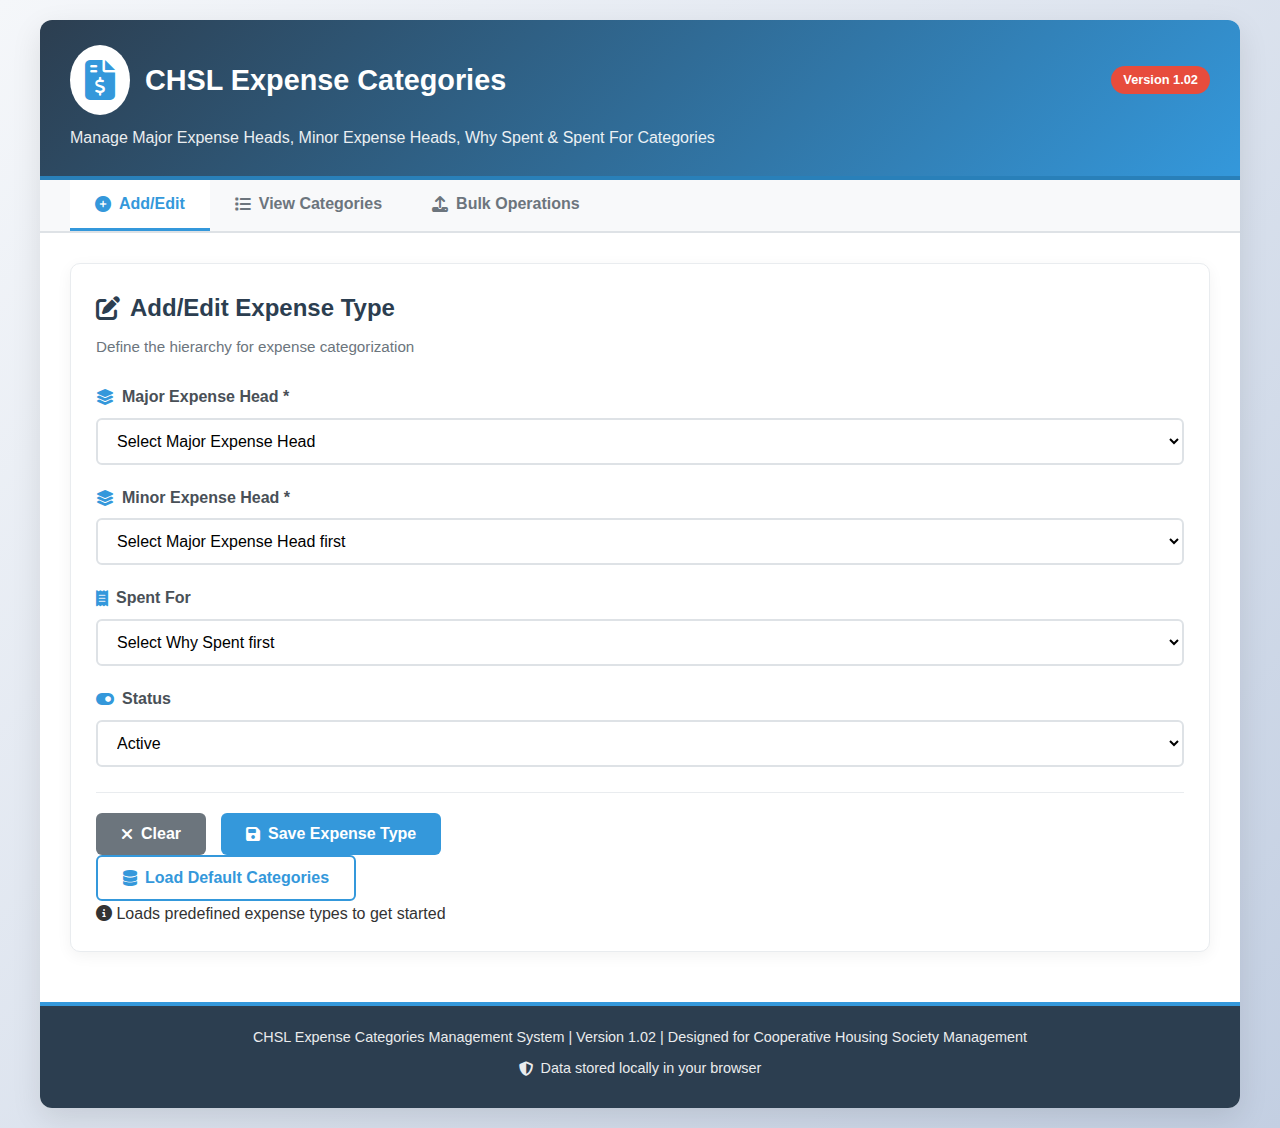
<file: index.html>
<!DOCTYPE html>
<html lang="en">
<head>
    <meta charset="UTF-8">
    <meta name="viewport" content="width=device-width, initial-scale=1.0">
    <title>CHSL Expense Categories Management System</title>
    <link rel="stylesheet" href="https://cdnjs.cloudflare.com/ajax/libs/font-awesome/6.4.0/css/all.min.css">
    <link rel="stylesheet" href="css/categories.css">
    <link rel="icon" type="image/x-icon" href="assets/favicon.ico">
</head>
<body>
    <div class="container">
        <!-- Header -->
        <header class="header">
            <div class="logo">
                <i class="fas fa-file-invoice-dollar"></i>
                <h1>CHSL Expense Categories</h1>
                <span class="version">Version 1.02</span>
            </div>
            <div class="subtitle">
                <p>Manage Major Expense Heads, Minor Expense Heads, Why Spent & Spent For Categories</p>
            </div>
        </header>

        <!-- Tabs Navigation -->
        <div class="tabs">
            <button class="tab active" data-tab="add-edit" onclick="switchTab('add-edit')">
                <i class="fas fa-plus-circle"></i> Add/Edit
            </button>
            <button class="tab" data-tab="view" onclick="switchTab('view')">
                <i class="fas fa-list"></i> View Categories
            </button>
            <button class="tab" data-tab="bulk" onclick="switchTab('bulk')">
                <i class="fas fa-upload"></i> Bulk Operations
            </button>
        </div>

        <!-- Message Alert -->
        <div id="messageAlert" class="alert" style="display: none;"></div>

        <!-- Tab Content: Add/Edit -->
        <div id="add-edit-tab" class="tab-content active">
            <div class="card">
                <h2><i class="fas fa-edit"></i> Add/Edit Expense Type</h2>
                <p class="card-description">Define the hierarchy for expense categorization</p>
                
                <form id="categoryForm" onsubmit="event.preventDefault(); saveCategory();">
                    <input type="hidden" id="editId" value="">
                    <input type="hidden" id="isLevel1Edit" value="false">
                    
                    <div class="form-group">
                        <label for="level1">
                            <i class="fas fa-layer-group"></i> Major Expense Head *
                        </label>
                        <select id="level1" required onchange="updateLevel2()">
                            <option value="">Select Major Expense Head</option>
                            <!-- Options will be populated by JavaScript -->
                        </select>
                        <div class="validation-error" id="level1-error"></div>
                    </div>
                    
                    <div class="form-group">
                        <label for="level2">
                            <i class="fas fa-layer-group"></i> Minor Expense Head *
                        </label>
                        <select id="level2" required onchange="updateLevel3()">
                            <option value="">Select Major Expense Head first</option>
                        </select>
                        <div class="validation-error" id="level2-error"></div>
                    </div>
                    
                    <div id="level3-row" class="form-group" style="display: none;">
                        <label for="level3">
                            <i class="fas fa-question-circle"></i> Why Spent *
                        </label>
                        <select id="level3" required onchange="updateLevel4()">
                            <option value="">Select Minor Expense Head first</option>
                        </select>
                        <div class="validation-error" id="level3-error"></div>
                    </div>
                    
                    <div class="form-group">
                        <label for="level4">
                            <i class="fas fa-receipt"></i> Spent For
                        </label>
                        <select id="level4">
                            <option value="">Select Why Spent first</option>
                        </select>
                        <div class="validation-error" id="level4-error"></div>
                    </div>
                    
                    <div id="freeTextGroup" class="form-group" style="display: none;">
                        <label for="freeText">
                            <i class="fas fa-pen"></i> Custom Description *
                        </label>
                        <input type="text" id="freeText" 
                               placeholder="Enter custom expense description..."
                               maxlength="25">
                        <div class="char-counter">
                            <span id="charCount">0/25 characters</span>
                        </div>
                        <div class="validation-error" id="freeText-error"></div>
                    </div>
                    
                    <div class="form-group">
                        <label for="status">
                            <i class="fas fa-toggle-on"></i> Status
                        </label>
                        <select id="status">
                            <option value="Active" selected>Active</option>
                            <option value="Inactive">Inactive</option>
                        </select>
                    </div>
                    
                    <div class="form-actions">
                        <button type="button" class="btn btn-secondary" onclick="clearForm()">
                            <i class="fas fa-times"></i> Clear
                        </button>
                        <button type="submit" class="btn btn-primary">
                            <i class="fas fa-save"></i> Save Expense Type
                        </button>
                    </div>
                </form>
                
                <div class="card-footer">
                    <div class="quick-actions">
                        <button class="btn btn-outline" onclick="loadDefaultData()">
                            <i class="fas fa-database"></i> Load Default Categories
                        </button>
                        <div class="hint">
                            <i class="fas fa-info-circle"></i> Loads predefined expense types to get started
                        </div>
                    </div>
                </div>
            </div>
        </div>

        <!-- Tab Content: View Categories -->
        <div id="view-tab" class="tab-content">
            <div class="card">
                <h2><i class="fas fa-sitemap"></i> Expense Categories Hierarchy</h2>
                <p class="card-description">Tree view of all expense categories. Click actions to edit or delete.</p>
                
                <div class="stats-bar">
                    <div class="stat">
                        <i class="fas fa-folder"></i>
                        <span>Total: <strong id="totalCategories">0</strong></span>
                    </div>
                    <div class="stat">
                        <i class="fas fa-check-circle"></i>
                        <span>Active: <strong id="activeCategories">0</strong></span>
                    </div>
                    <div class="stat">
                        <i class="fas fa-layer-group"></i>
                        <span>With Sub-levels: <strong id="withSublevels">0</strong></span>
                    </div>
                </div>
                
                <div class="tree-container">
                    <div id="categoriesList">
                        <!-- Categories will be rendered here by JavaScript -->
                    </div>
                </div>
                
                <div class="card-footer">
                    <button id="exportButton" class="btn btn-success" onclick="exportToCSV()" style="display: none;">
                        <i class="fas fa-download"></i> Export to CSV
                    </button>
                    <div class="legend">
                        <div class="legend-item">
                            <span class="level-indicator level-1">Major</span> Major Expense Head
                        </div>
                        <div class="legend-item">
                            <span class="level-indicator level-2">Minor</span> Minor Expense Head
                        </div>
                        <div class="legend-item">
                            <span class="level-indicator level-3">Why</span> Why Spent
                        </div>
                        <div class="legend-item">
                            <span class="level-indicator level-4">For</span> Spent For
                        </div>
                    </div>
                </div>
            </div>
        </div>

        <!-- Tab Content: Bulk Operations -->
        <div id="bulk-tab" class="tab-content">
            <div class="card">
                <h2><i class="fas fa-file-import"></i> Bulk Upload & Export</h2>
                <p class="card-description">Import categories from CSV or export existing data</p>
                
                <div class="bulk-section">
                    <h3><i class="fas fa-upload"></i> Upload CSV File</h3>
                    <p>Upload a CSV file with expense categories. The system will automatically fix common issues.</p>
                    
                    <div class="csv-format">
                        <code>Major Expense Head, Minor Expense Head, Why Spent, Spent For, Status</code>
                        <div class="format-hint">
                            <i class="fas fa-info-circle"></i> Use "None" for empty levels. Status must be "Active" or "Inactive"
                        </div>
                    </div>
                    
                    <!-- User-Friendly Note -->
                    <div class="user-friendly-note">
                        <h4><i class="fas fa-hands-helping"></i> Smart Auto-Correction System</h4>
                        <p>This system automatically fixes common issues:</p>
                        <ul>
                            <li><i class="fas fa-check-circle check-icon"></i> Column header variations and typos</li>
                            <li><i class="fas fa-check-circle check-icon"></i> Abbreviations (AMT → Amount, ELEC → Electrical)</li>
                            <li><i class="fas fa-check-circle check-icon"></i> "None" variations (n/a, na, blank)</li>
                            <li><i class="fas fa-check-circle check-icon"></i> Status variations (act, yes, 1 → Active)</li>
                            <li><i class="fas fa-check-circle check-icon"></i> Extra spaces and capitalization</li>
                            <li><i class="fas fa-check-circle check-icon"></i> Common expense category typos</li>
                        </ul>
                        <p class="note-tip">
                            <i class="fas fa-lightbulb"></i> Just upload your CSV - we'll handle the rest and show you what was fixed!
                        </p>
                    </div>
                    
                    <div class="upload-area">
                        <input type="file" id="fileInput" accept=".csv" onchange="handleFileUpload(event)" 
                               style="display: none;">
                        <label for="fileInput" class="upload-label">
                            <i class="fas fa-cloud-upload-alt"></i>
                            <span>Choose CSV File</span>
                        </label>
                        <div class="file-hint">Max file size: 1MB</div>
                    </div>
                    
                    <!-- Template Download -->
                    <div class="template-download">
                        <button id="downloadTemplateBtn" class="btn btn-outline" onclick="downloadCSVTemplate()">
                            <i class="fas fa-file-download"></i> Download CSV Template
                        </button>
                        <div class="template-hint">
                            <i class="fas fa-info-circle"></i> Use this template to ensure correct format
                        </div>
                    </div>
                    
                    <div id="csvPreview" style="display: none;">
                        <h4>Upload Preview</h4>
                        <div id="uploadStats" class="upload-stats"></div>
                        
                        <div class="table-container">
                            <table id="previewTable">
                                <thead>
                                    <tr>
                                        <th>Major Expense Head</th>
                                        <th>Minor Expense Head</th>
                                        <th>Why Spent</th>
                                        <th>Spent For</th>
                                        <th>Status</th>
                                    </tr>
                                </thead>
                                <tbody>
                                    <!-- Preview rows will be inserted here -->
                                </tbody>
                            </table>
                        </div>
                        
                        <div class="preview-actions">
                            <button class="btn btn-secondary" onclick="cancelUpload()">
                                <i class="fas fa-times"></i> Cancel
                            </button>
                            <button class="btn btn-primary" onclick="processUpload()">
                                <i class="fas fa-file-import"></i> Import Data
                            </button>
                        </div>
                    </div>
                </div>
                
                <div class="bulk-section">
                    <h3><i class="fas fa-download"></i> Export Data</h3>
                    <p>Export all expense categories to a CSV file</p>
                    
                    <div class="export-actions">
                        <button id="exportAllButton" class="btn btn-success" onclick="exportToCSV()">
                            <i class="fas fa-file-export"></i> Export All Categories
                        </button>
                        <div class="export-hint">
                            <i class="fas fa-info-circle"></i> Exports in the same format as import
                        </div>
                    </div>
                </div>
                
                <div class="card-footer">
                    <div class="instructions">
                        <h4><i class="fas fa-lightbulb"></i> Instructions:</h4>
                        <ul>
                            <li>CSV file should have columns similar to the template</li>
                            <li>Use "None" for levels that don't exist (or leave blank)</li>
                            <li>Status should be "Active" or "Inactive" (other values auto-corrected)</li>
                            <li>Maximum 25 characters per field (auto-truncated if longer)</li>
                            <li>Duplicate entries will be skipped during import</li>
                            <li>All corrections are shown transparently before import</li>
                        </ul>
                    </div>
                </div>
            </div>
        </div>

        <!-- Footer -->
        <footer class="footer">
            <div class="footer-content">
                <p>CHSL Expense Categories Management System | Version 1.02 | Designed for Cooperative Housing Society Management</p>
                <p class="footer-note">
                    <i class="fas fa-shield-alt"></i> Data stored locally in your browser
                </p>
            </div>
        </footer>
    </div>

    <!-- JavaScript -->
    <script src="js/categories.js"></script>
</body>
</html>
</file>
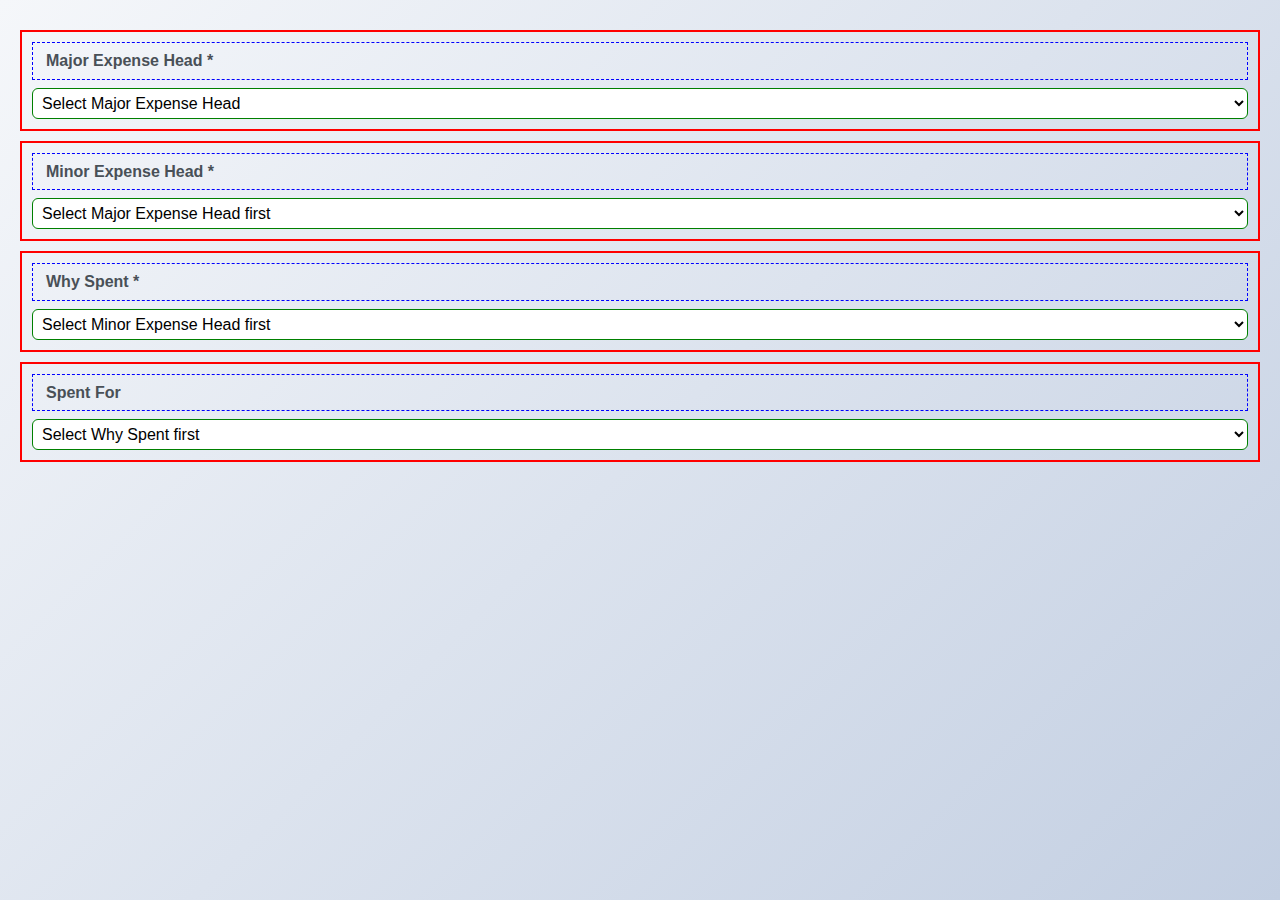
<file: form-test.html>
<!DOCTYPE html>
<html>
<head>
    <link rel="stylesheet" href="css/categories.css">
    <style>
        .form-group { border: 2px solid red; padding: 10px; margin: 10px 0; }
        label { border: 1px dashed blue; display: inline-block; padding: 5px; }
        select { border: 1px solid green; padding: 5px; }
    </style>
</head>
<body>
    <div class="form-group">
        <label for="level1"><i class="fas fa-layer-group"></i> Major Expense Head *</label>
        <select id="level1"><option>Select Major Expense Head</option></select>
    </div>
    <div class="form-group">
        <label for="level2"><i class="fas fa-layer-group"></i> Minor Expense Head *</label>
        <select id="level2"><option>Select Major Expense Head first</option></select>
    </div>
    <div id="level3-row" class="form-group">
        <label for="level3"><i class="fas fa-question-circle"></i> Why Spent *</label>
        <select id="level3"><option>Select Minor Expense Head first</option></select>
    </div>
    <div class="form-group">
        <label for="level4"><i class="fas fa-receipt"></i> Spent For</label>
        <select id="level4"><option>Select Why Spent first</option></select>
    </div>
</body>
</html>
</file>
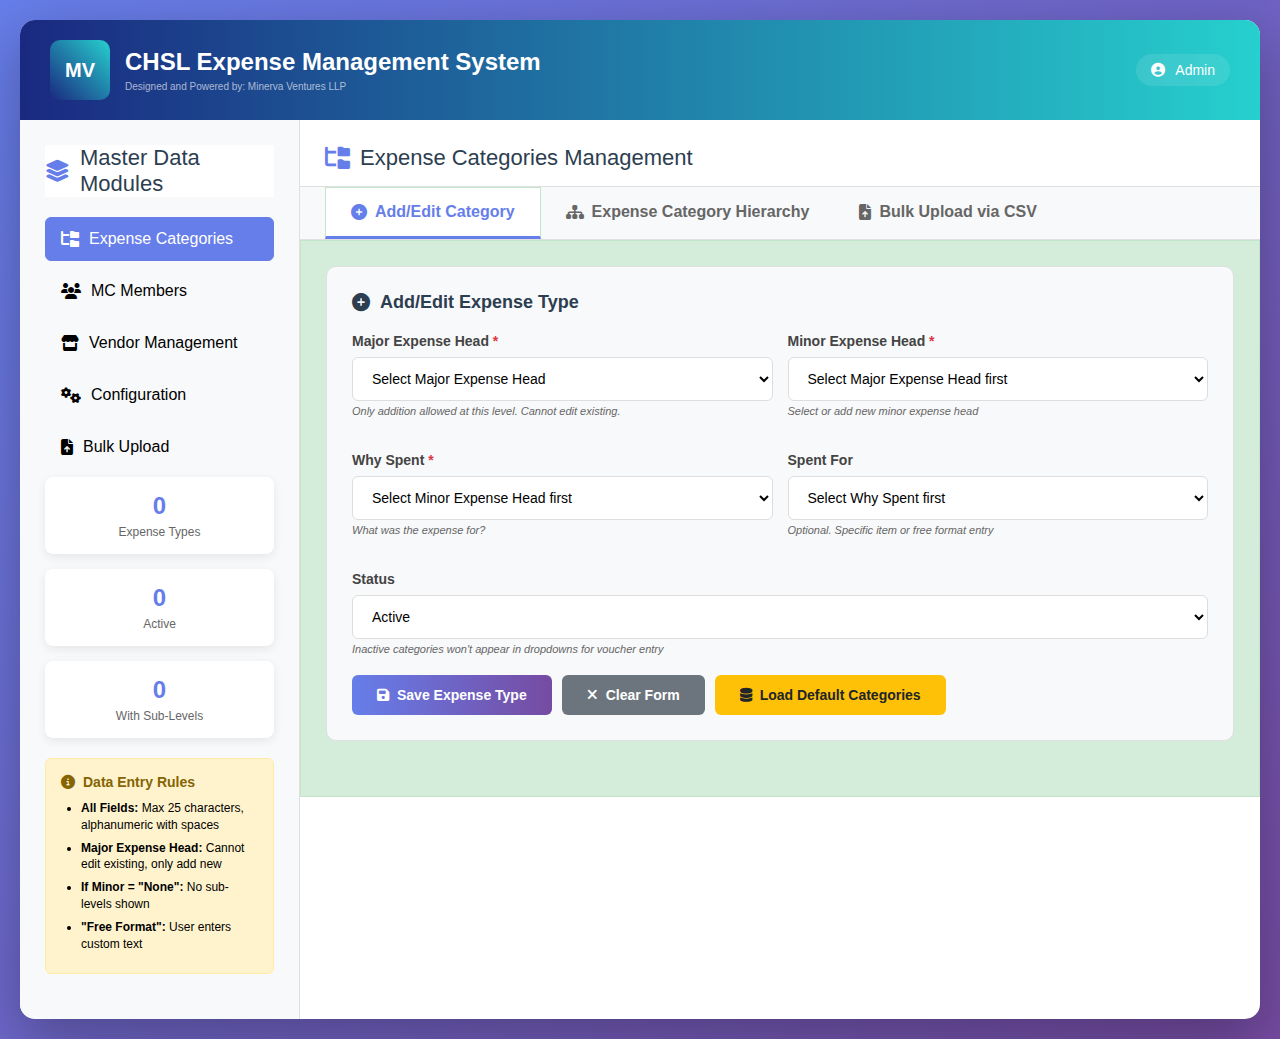
<file: Ver 1.01 File 1UPDATED categories.html>
<!DOCTYPE html>
<html lang="en">
<head>
    <meta charset="UTF-8">
    <meta name="viewport" content="width=device-width, initial-scale=1.0">
    <title>CHSL Expense System - Expense Categories</title>
    <link rel="stylesheet" href="https://cdnjs.cloudflare.com/ajax/libs/font-awesome/6.4.0/css/all.min.css">
    <style>
        * {
            margin: 0;
            padding: 0;
            box-sizing: border-box;
            font-family: 'Segoe UI', Tahoma, Geneva, Verdana, sans-serif;
        }
        
        body {
            background: linear-gradient(135deg, #667eea 0%, #764ba2 100%);
            min-height: 100vh;
            padding: 20px;
        }
        
        .container {
            max-width: 1400px;
            margin: 0 auto;
            background: white;
            border-radius: 15px;
            box-shadow: 0 20px 60px rgba(0,0,0,0.3);
            overflow: hidden;
        }
        
        .header {
            background: linear-gradient(90deg, #1a2980, #26d0ce);
            color: white;
            padding: 20px 30px;
            display: flex;
            justify-content: space-between;
            align-items: center;
        }
        
        .logo-section {
            display: flex;
            align-items: center;
            gap: 15px;
        }
        
        .logo-placeholder {
            width: 60px;
            height: 60px;
            background: linear-gradient(45deg, #1a2980, #26d0ce);
            border-radius: 10px;
            display: flex;
            align-items: center;
            justify-content: center;
            color: white;
            font-weight: bold;
            font-size: 20px;
        }
        
        .header-text {
            flex: 1;
        }
        
        .header h1 {
            font-size: 24px;
            font-weight: 600;
            margin-bottom: 5px;
        }
        
        .powered-by {
            font-size: 10px;
            opacity: 0.7;
            margin-top: 3px;
            color: rgba(255, 255, 255, 0.9);
        }
        
        .user-info {
            display: flex;
            align-items: center;
            gap: 10px;
            font-size: 14px;
            background: rgba(255, 255, 255, 0.1);
            padding: 8px 15px;
            border-radius: 20px;
        }
        
        .content {
            display: flex;
            min-height: 700px;
        }
        
        .sidebar {
            width: 280px;
            background: #f8f9fa;
            border-right: 1px solid #e0e0e0;
            padding: 25px;
        }
        
        .main-content {
            flex: 1;
            padding: 0;
            overflow: hidden;
        }
        
        .module-title {
            color: #2c3e50;
            padding: 25px 25px 15px 25px;
            border-bottom: 1px solid #e0e0e0;
            font-size: 22px;
            display: flex;
            align-items: center;
            gap: 10px;
            background: white;
        }
        
        .module-title i {
            color: #667eea;
        }
        
        .tabs {
            display: flex;
            background: #f8f9fa;
            border-bottom: 1px solid #e0e0e0;
            padding: 0 25px;
        }
        
        .tab {
            padding: 15px 25px;
            cursor: pointer;
            font-weight: 600;
            color: #666;
            border-bottom: 3px solid transparent;
            transition: all 0.3s;
            display: flex;
            align-items: center;
            gap: 8px;
        }
        
        .tab:hover {
            background: #e9ecef;
            color: #333;
        }
        
        .tab.active {
            color: #667eea;
            border-bottom: 3px solid #667eea;
            background: white;
        }
        
        .tab-content {
            padding: 25px;
            display: none;
            overflow-y: auto;
            max-height: calc(700px - 130px);
        }
        
        .tab-content.active {
            display: block;
        }
        
        .form-section {
            background: #f8f9fa;
            padding: 25px;
            border-radius: 10px;
            margin-bottom: 30px;
            border: 1px solid #e0e0e0;
        }
        
        .form-group {
            margin-bottom: 20px;
        }
        
        .form-group label {
            display: block;
            margin-bottom: 8px;
            font-weight: 600;
            color: #444;
            font-size: 14px;
        }
        
        .form-group .hint {
            font-size: 11px;
            color: #666;
            margin-top: 4px;
            font-style: italic;
        }
        
        .form-row {
            display: flex;
            gap: 15px;
            margin-bottom: 15px;
        }
        
        .form-row .form-group {
            flex: 1;
        }
        
        select, input, textarea {
            width: 100%;
            padding: 12px 15px;
            border: 1px solid #ddd;
            border-radius: 6px;
            font-size: 14px;
            transition: all 0.3s;
            background: white;
        }
        
        select:focus, input:focus, textarea:focus {
            outline: none;
            border-color: #667eea;
            box-shadow: 0 0 0 3px rgba(102, 126, 234, 0.1);
        }
        
        select:disabled {
            background-color: #f5f5f5;
            cursor: not-allowed;
            opacity: 0.7;
        }
        
        input.invalid, textarea.invalid {
            border-color: #dc3545;
            background-color: #f8d7da;
        }
        
        .validation-error {
            color: #dc3545;
            font-size: 12px;
            margin-top: 5px;
            display: none;
        }
        
        .btn {
            padding: 12px 25px;
            border: none;
            border-radius: 6px;
            font-weight: 600;
            cursor: pointer;
            transition: all 0.3s;
            font-size: 14px;
            display: inline-flex;
            align-items: center;
            gap: 8px;
        }
        
        .btn-primary {
            background: linear-gradient(90deg, #667eea, #764ba2);
            color: white;
        }
        
        .btn-primary:hover {
            transform: translateY(-2px);
            box-shadow: 0 5px 15px rgba(102, 126, 234, 0.4);
        }
        
        .btn-primary:disabled {
            background: #cccccc;
            cursor: not-allowed;
            transform: none;
            box-shadow: none;
        }
        
        .btn-secondary {
            background: #6c757d;
            color: white;
        }
        
        .btn-success {
            background: #28a745;
            color: white;
        }
        
        .btn-danger {
            background: #dc3545;
            color: white;
        }
        
        .btn-upload {
            background: #17a2b8;
            color: white;
        }
        
        .btn-warning {
            background: #ffc107;
            color: #212529;
        }
        
        .button-group {
            display: flex;
            gap: 10px;
            margin-top: 20px;
            flex-wrap: wrap;
        }
        
        .status-badge {
            display: inline-block;
            padding: 4px 12px;
            border-radius: 20px;
            font-size: 12px;
            font-weight: 600;
        }
        
        .active {
            background: #d4edda;
            color: #155724;
            border: 1px solid #c3e6cb;
        }
        
        .inactive {
            background: #f8d7da;
            color: #721c24;
            border: 1px solid #f5c6cb;
        }
        
        .categories-tree {
            background: white;
            border-radius: 8px;
            padding: 20px;
            border: 1px solid #e0e0e0;
            max-height: 500px;
            overflow-y: auto;
        }
        
        .tree-item {
            padding: 12px 15px;
            border-bottom: 1px solid #f0f0f0;
            display: flex;
            justify-content: space-between;
            align-items: center;
            transition: background-color 0.2s;
        }
        
        .tree-item:hover {
            background: #f8f9fa;
        }
        
        .tree-level {
            display: flex;
            align-items: center;
            gap: 10px;
            flex-wrap: wrap;
        }
        
        .level-indicator {
            width: 24px;
            height: 24px;
            border-radius: 50%;
            display: flex;
            align-items: center;
            justify-content: center;
            font-size: 11px;
            font-weight: bold;
            color: white;
            flex-shrink: 0;
        }
        
        .level-1 { background: #667eea; }
        .level-2 { background: #4CAF50; }
        .level-3 { background: #FF9800; }
        .level-4 { background: #9C27B0; }
        
        .actions {
            display: flex;
            gap: 8px;
            flex-shrink: 0;
        }
        
        .action-btn {
            background: none;
            border: none;
            cursor: pointer;
            color: #666;
            font-size: 14px;
            padding: 6px 8px;
            border-radius: 4px;
            transition: all 0.3s;
            display: flex;
            align-items: center;
            justify-content: center;
        }
        
        .action-btn:hover {
            background: #f0f0f0;
        }
        
        .action-btn.delete {
            color: #dc3545;
        }
        
        .action-btn.delete:hover {
            background: #f8d7da;
        }
        
        .action-btn.disabled {
            color: #ccc;
            cursor: not-allowed;
        }
        
        .action-btn.disabled:hover {
            background: none;
        }
        
        .upload-section {
            background: #e8f4fc;
            padding: 25px;
            border-radius: 8px;
            border: 1px solid #e0e0e0;
        }
        
        .upload-area {
            text-align: center;
            padding: 40px 20px;
            cursor: pointer;
            transition: all 0.3s;
            border-radius: 8px;
            border: 2px dashed #17a2b8;
            background: rgba(23, 162, 184, 0.05);
            margin: 20px 0;
        }
        
        .upload-area:hover {
            background: rgba(23, 162, 184, 0.1);
            border-color: #0d8ba8;
        }
        
        .upload-area i {
            font-size: 48px;
            color: #17a2b8;
            margin-bottom: 15px;
        }
        
        .file-input {
            display: none;
        }
        
        .alert {
            padding: 15px;
            border-radius: 6px;
            margin: 15px 0;
            display: none;
            animation: fadeIn 0.3s;
        }
        
        @keyframes fadeIn {
            from { opacity: 0; }
            to { opacity: 1; }
        }
        
        .alert-success {
            background: #d4edda;
            color: #155724;
            border: 1px solid #c3e6cb;
        }
        
        .alert-error {
            background: #f8d7da;
            color: #721c24;
            border: 1px solid #f5c6cb;
        }
        
        .alert-info {
            background: #d1ecf1;
            color: #0c5460;
            border: 1px solid #bee5eb;
        }
        
        .csv-preview {
            margin-top: 20px;
            overflow-x: auto;
        }
        
        table {
            width: 100%;
            border-collapse: collapse;
            margin-top: 10px;
            font-size: 13px;
        }
        
        th, td {
            padding: 10px;
            text-align: left;
            border-bottom: 1px solid #ddd;
        }
        
        th {
            background: #f8f9fa;
            font-weight: 600;
            font-size: 12px;
            position: sticky;
            top: 0;
        }
        
        tr:hover {
            background: #f5f5f5;
        }
        
        .error-row {
            background: #f8d7da !important;
        }
        
        .stats {
            display: flex;
            gap: 15px;
            margin-bottom: 20px;
            flex-wrap: wrap;
        }
        
        .stat-card {
            flex: 1;
            min-width: 120px;
            background: white;
            padding: 15px;
            border-radius: 8px;
            box-shadow: 0 3px 10px rgba(0,0,0,0.08);
            text-align: center;
        }
        
        .stat-value {
            font-size: 24px;
            font-weight: bold;
            color: #667eea;
        }
        
        .stat-label {
            color: #666;
            font-size: 12px;
            margin-top: 5px;
        }
        
        .module-list {
            margin-top: 20px;
        }
        
        .module-item {
            padding: 12px 15px;
            margin-bottom: 8px;
            border-radius: 6px;
            cursor: pointer;
            display: flex;
            align-items: center;
            gap: 10px;
            transition: all 0.3s;
            border: 1px solid transparent;
        }
        
        .module-item:hover {
            background: #e9ecef;
            border-color: #dee2e6;
        }
        
        .module-item.active {
            background: #667eea;
            color: white;
            border-color: #667eea;
        }
        
        .none-value {
            color: #999;
            font-style: italic;
            font-size: 12px;
        }
        
        .free-format-indicator {
            background: #e8f4fc;
            padding: 2px 8px;
            border-radius: 10px;
            font-size: 11px;
            color: #17a2b8;
            margin-left: 5px;
            border: 1px solid #b6e0f1;
        }
        
        .level-description {
            font-size: 11px;
            color: #666;
            margin-left: 5px;
            font-weight: normal;
            font-style: italic;
        }
        
        .instructions {
            background: #fff3cd;
            border: 1px solid #ffeaa7;
            padding: 15px;
            border-radius: 6px;
            margin-bottom: 20px;
            font-size: 12px;
        }
        
        .instructions h4 {
            margin-top: 0;
            color: #856404;
            display: flex;
            align-items: center;
            gap: 8px;
            margin-bottom: 10px;
            font-size: 14px;
        }
        
        .instructions ul {
            margin: 10px 0 0 0;
            padding-left: 20px;
        }
        
        .instructions li {
            margin-bottom: 6px;
            line-height: 1.4;
            font-size: 12px;
        }
        
        .char-counter {
            font-size: 11px;
            color: #666;
            text-align: right;
            margin-top: 4px;
        }
        
        .char-counter.warning {
            color: #dc3545;
            font-weight: bold;
        }
        
        .hierarchy-explanation {
            font-size: 11px;
            color: #666;
            margin-top: 5px;
            padding: 8px 12px;
            background: #f8f9fa;
            border-radius: 4px;
            border-left: 3px solid #667eea;
        }
        
        .form-section h3 {
            color: #2c3e50;
            margin-bottom: 20px;
            display: flex;
            align-items: center;
            gap: 10px;
            font-size: 18px;
        }
        
        .required::after {
            content: " *";
            color: #dc3545;
        }
        
        .no-sublevels {
            color: #999;
            font-style: italic;
            font-size: 12px;
            margin-left: 10px;
        }
        
        .no-data-message {
            text-align: center;
            padding: 60px 20px;
            color: #666;
        }
        
        .no-data-message i {
            font-size: 48px;
            margin-bottom: 20px;
            opacity: 0.3;
        }
        
        .bulk-upload-info {
            background: #e8f4fc;
            padding: 15px;
            border-radius: 6px;
            margin: 15px 0;
            border-left: 4px solid #17a2b8;
        }
        
        .bulk-upload-info h4 {
            margin-top: 0;
            color: #0c5460;
            display: flex;
            align-items: center;
            gap: 8px;
        }
        
        .checkbox-group {
            margin: 10px 0;
        }
        
        .checkbox-item {
            display: flex;
            align-items: center;
            gap: 8px;
            margin-bottom: 8px;
        }
        
        .checkbox-item input[type="checkbox"] {
            width: auto;
        }
        
        .bulk-actions {
            display: flex;
            gap: 10px;
            margin-top: 20px;
            padding-top: 20px;
            border-top: 1px solid #dee2e6;
        }
        
        @media (max-width: 1200px) {
            .content {
                flex-direction: column;
            }
            
            .sidebar {
                width: 100%;
                border-right: none;
                border-bottom: 1px solid #e0e0e0;
            }
            
            .form-row {
                flex-direction: column;
                gap: 10px;
            }
            
            .tabs {
                overflow-x: auto;
                white-space: nowrap;
            }
        }
        
        @media (max-width: 768px) {
            .header {
                flex-direction: column;
                text-align: center;
                gap: 15px;
            }
            
            .button-group {
                flex-direction: column;
            }
            
            .btn {
                width: 100%;
                justify-content: center;
            }
            
            .stats {
                flex-direction: column;
            }
            
            .actions {
                flex-direction: column;
                gap: 5px;
            }
            
            .tab {
                padding: 12px 15px;
                font-size: 14px;
            }
        }
    </style>
</head>
<body>
    <div class="container">
        <div class="header">
            <div class="logo-section">
                <div class="logo-placeholder">MV</div>
                <div class="header-text">
                    <h1>CHSL Expense Management System</h1>
                    <div class="powered-by">Designed and Powered by: Minerva Ventures LLP</div>
                </div>
            </div>
            <div class="user-info">
                <i class="fas fa-user-circle"></i> Admin
            </div>
        </div>
        
        <div class="content">
            <div class="sidebar">
                <div class="module-title" style="padding: 0; border: none; margin-bottom: 20px;">
                    <i class="fas fa-layer-group"></i>
                    <span>Master Data Modules</span>
                </div>
                <div class="module-list">
                    <div class="module-item active">
                        <i class="fas fa-folder-tree"></i> Expense Categories
                    </div>
                    <div class="module-item">
                        <i class="fas fa-users"></i> MC Members
                    </div>
                    <div class="module-item">
                        <i class="fas fa-store"></i> Vendor Management
                    </div>
                    <div class="module-item">
                        <i class="fas fa-cogs"></i> Configuration
                    </div>
                    <div class="module-item">
                        <i class="fas fa-file-upload"></i> Bulk Upload
                    </div>
                </div>
                
                <div class="stats">
                    <div class="stat-card">
                        <div class="stat-value" id="totalCategories">0</div>
                        <div class="stat-label">Expense Types</div>
                    </div>
                    <div class="stat-card">
                        <div class="stat-value" id="activeCategories">0</div>
                        <div class="stat-label">Active</div>
                    </div>
                    <div class="stat-card">
                        <div class="stat-value" id="withSublevels">0</div>
                        <div class="stat-label">With Sub-Levels</div>
                    </div>
                </div>
                
                <div class="instructions">
                    <h4><i class="fas fa-info-circle"></i> Data Entry Rules</h4>
                    <ul>
                        <li><strong>All Fields:</strong> Max 25 characters, alphanumeric with spaces</li>
                        <li><strong>Major Expense Head:</strong> Cannot edit existing, only add new</li>
                        <li><strong>If Minor = "None":</strong> No sub-levels shown</li>
                        <li><strong>"Free Format":</strong> User enters custom text</li>
                    </ul>
                </div>
            </div>
            
            <div class="main-content">
                <div class="module-title">
                    <i class="fas fa-folder-tree"></i>
                    <span>Expense Categories Management</span>
                </div>
                
                <div class="tabs">
                    <div class="tab active" data-tab="add-edit">
                        <i class="fas fa-plus-circle"></i> Add/Edit Category
                    </div>
                    <div class="tab" data-tab="hierarchy">
                        <i class="fas fa-sitemap"></i> Expense Category Hierarchy
                    </div>
                    <div class="tab" data-tab="bulk-upload">
                        <i class="fas fa-file-upload"></i> Bulk Upload via CSV
                    </div>
                </div>
                
                <div class="alert" id="messageAlert"></div>
                
                <!-- Tab 1: Add/Edit Category -->
                <div class="tab-content active" id="add-edit-tab">
                    <div class="form-section">
                        <h3><i class="fas fa-plus-circle"></i> Add/Edit Expense Type</h3>
                        <div class="form-row">
                            <div class="form-group">
                                <label for="level1" class="required">Major Expense Head</label>
                                <select id="level1" onchange="updateLevel2()">
                                    <option value="">Select Major Expense Head</option>
                                </select>
                                <div class="hint">Only addition allowed at this level. Cannot edit existing.</div>
                                <div class="validation-error" id="level1-error"></div>
                            </div>
                            <div class="form-group">
                                <label for="level2" class="required">Minor Expense Head</label>
                                <select id="level2" onchange="updateLevel3()">
                                    <option value="">Select Major Expense Head first</option>
                                </select>
                                <div class="hint">Select or add new minor expense head</div>
                                <div class="validation-error" id="level2-error"></div>
                            </div>
                        </div>
                        
                        <div class="form-row" id="level3-row">
                            <div class="form-group">
                                <label for="level3" class="required">Why Spent</label>
                                <select id="level3" onchange="updateLevel4()">
                                    <option value="">Select Minor Expense Head first</option>
                                </select>
                                <div class="hint">What was the expense for?</div>
                                <div class="validation-error" id="level3-error"></div>
                            </div>
                            <div class="form-group">
                                <label for="level4">Spent For</label>
                                <select id="level4">
                                    <option value="">Select Why Spent first</option>
                                </select>
                                <div class="hint">Optional. Specific item or free format entry</div>
                                <div class="validation-error" id="level4-error"></div>
                            </div>
                        </div>
                        
                        <div class="form-group" id="freeTextGroup" style="display: none;">
                            <label for="freeText" class="required">Free Format Entry</label>
                            <input type="text" id="freeText" placeholder="Enter custom description (max 25 characters)" maxlength="25">
                            <div class="char-counter" id="charCount">0/25 characters</div>
                            <div class="hint">Free format allows custom text entry. Will be marked with blue badge.</div>
                            <div class="validation-error" id="freeText-error"></div>
                        </div>
                        
                        <div class="form-group">
                            <label for="status">Status</label>
                            <select id="status">
                                <option value="Active">Active</option>
                                <option value="Inactive">Inactive</option>
                            </select>
                            <div class="hint">Inactive categories won't appear in dropdowns for voucher entry</div>
                        </div>
                        
                        <input type="hidden" id="editId" value="">
                        <input type="hidden" id="isLevel1Edit" value="false">
                        
                        <div class="button-group">
                            <button class="btn btn-primary" onclick="saveCategory()" id="saveButton">
                                <i class="fas fa-save"></i> Save Expense Type
                            </button>
                            <button class="btn btn-secondary" onclick="clearForm()">
                                <i class="fas fa-times"></i> Clear Form
                            </button>
                            <button class="btn btn-warning" onclick="loadDefaultData()">
                                <i class="fas fa-database"></i> Load Default Categories
                            </button>
                        </div>
                    </div>
                </div>
                
                <!-- Tab 2: Expense Category Hierarchy -->
                <div class="tab-content" id="hierarchy-tab">
                    <div class="categories-tree">
                        <div style="display: flex; justify-content: space-between; align-items: center; margin-bottom: 20px;">
                            <h3 style="margin: 0;"><i class="fas fa-sitemap"></i> Expense Category Hierarchy</h3>
                            <div style="display: flex; gap: 10px; align-items: center;">
                                <button class="btn btn-secondary btn-sm" onclick="toggleCheckboxes()" id="toggleCheckBtn" style="padding: 8px 15px; font-size: 12px;">
                                    <i class="fas fa-check-square"></i> Select Multiple
                                </button>
                                <button class="btn btn-danger btn-sm" onclick="deleteSelected()" id="deleteSelectedBtn" style="padding: 8px 15px; font-size: 12px; display: none;">
                                    <i class="fas fa-trash"></i> Delete Selected
                                </button>
                            </div>
                        </div>
                        <div id="categoriesList">
                            <div class="no-data-message">
                                <i class="fas fa-folder-open"></i>
                                <h3>No expense types loaded yet</h3>
                                <p>Click "Load Default Categories" in the Add/Edit tab to start</p>
                            </div>
                        </div>
                    </div>
                </div>
                
                <!-- Tab 3: Bulk Upload -->
                <div class="tab-content" id="bulk-upload-tab">
                    <div class="upload-section">
                        <h3><i class="fas fa-file-upload"></i> Bulk Upload via CSV</h3>
                        
                        <div class="bulk-upload-info">
                            <h4><i class="fas fa-info-circle"></i> Upload Instructions</h4>
                            <p>Upload CSV file with columns: <code>Major Expense Head, Minor Expense Head, Why Spent, Spent For, Status</code></p>
                            <p><strong>Rules:</strong></p>
                            <ul style="margin: 10px 0 0 20px;">
                                <li>All fields max 25 characters</li>
                                <li>Status must be "Active" or "Inactive"</li>
                                <li>Use "None" for levels not applicable</li>
                                <li>Use "Free Format" for user-entered text</li>
                            </ul>
                        </div>
                        
                        <div class="upload-area" onclick="document.getElementById('fileInput').click()">
                            <i class="fas fa-cloud-upload-alt"></i>
                            <p style="font-size: 16px; font-weight: 500; margin: 10px 0;">Click to upload CSV file</p>
                            <p style="font-size: 12px; color: #666; margin: 0;">or drag and drop file here</p>
                            <p style="font-size: 11px; color: #999; margin-top: 10px;">Supported format: .csv</p>
                        </div>
                        <input type="file" id="fileInput" class="file-input" accept=".csv" onchange="handleFileUpload(event)">
                        
                        <div class="button-group" style="margin-top: 20px;">
                            <button class="btn btn-upload" onclick="downloadSampleCSV()">
                                <i class="fas fa-download"></i> Download Sample CSV
                            </button>
                            <button class="btn btn-success" onclick="exportToCSV()" id="exportButton" style="display: none;">
                                <i class="fas fa-file-export"></i> Export Current Data
                            </button>
                        </div>
                        
                        <div class="csv-preview" id="csvPreview" style="display: none;">
                            <h4 style="margin-top: 0;"><i class="fas fa-eye"></i> Upload Preview</h4>
                            <div id="uploadStats" style="margin-bottom: 15px; padding: 10px; background: #f8f9fa; border-radius: 6px;"></div>
                            <table id="previewTable">
                                <thead>
                                    <tr>
                                        <th>Major Expense Head</th>
                                        <th>Minor Expense Head</th>
                                        <th>Why Spent</th>
                                        <th>Spent For</th>
                                        <th>Status</th>
                                    </tr>
                                </thead>
                                <tbody>
                                    <!-- Preview rows will be inserted here -->
                                </tbody>
                            </table>
                            <div class="button-group" style="margin-top: 20px;">
                                <button class="btn btn-success" onclick="processUpload()">
                                    <i class="fas fa-check"></i> Import All Valid Rows
                                </button>
                                <button class="btn btn-danger" onclick="cancelUpload()">
                                    <i class="fas fa-times"></i> Cancel Upload
                                </button>
                            </div>
                        </div>
                    </div>
                </div>
            </div>
        </div>
    </div>

    <script src="categories.js"></script>
    <script>
        // Tab switching functionality
        document.addEventListener('DOMContentLoaded', function() {
            // Tab switching
            document.querySelectorAll('.tab').forEach(tab => {
                tab.addEventListener('click', function() {
                    document.querySelectorAll('.tab').forEach(t => t.classList.remove('active'));
                    document.querySelectorAll('.tab-content').forEach(c => c.classList.remove('active'));
                    
                    this.classList.add('active');
                    const tabId = this.getAttribute('data-tab');
                    document.getElementById(`${tabId}-tab`).classList.add('active');
                    
                    // Refresh hierarchy view when switching to it
                    if (tabId === 'hierarchy') {
                        setTimeout(() => renderCategories(), 100);
                    }
                });
            });
            
            // Character counter for free text
            const freeText = document.getElementById('freeText');
            if (freeText) {
                freeText.addEventListener('input', function() {
                    const count = this.value.length;
                    const counter = document.getElementById('charCount');
                    counter.textContent = `${count}/25 characters`;
                    if (count >= 25) {
                        counter.classList.add('warning');
                    } else {
                        counter.classList.remove('warning');
                    }
                    validateInput(this);
                });
            }
            
            // Show export button if there's data
            if (typeof categories !== 'undefined' && categories.length > 0) {
                document.getElementById('exportButton').style.display = 'inline-flex';
            }
            
            // Input validation for all text inputs
            document.querySelectorAll('input[type="text"]').forEach(input => {
                input.addEventListener('input', function() {
                    validateInput(this);
                });
                input.addEventListener('blur', function() {
                    validateInput(this);
                });
            });
        });
        
        // Input validation function
        function validateInput(input) {
            const value = input.value.trim();
            const errorElement = document.getElementById(`${input.id}-error`);
            
            if (value.length > 25) {
                showValidationError(input, errorElement, 'Maximum 25 characters allowed');
                return false;
            }
            
            if (value && !/^[a-zA-Z0-9\s\-&.,()/]+$/.test(value)) {
                showValidationError(input, errorElement, 'Only alphanumeric characters, spaces, and basic punctuation allowed');
                return false;
            }
            
            if (value && /(\w)\1{2,}/.test(value)) {
                showValidationError(input, errorElement, 'Cannot have 3 or more consecutive identical characters');
                return false;
            }
            
            if (value && /(.)\1{4,}/.test(value)) {
                showValidationError(input, errorElement, 'Cannot have 5 or more consecutive identical characters (including spaces)');
                return false;
            }
            
            clearValidationError(input, errorElement);
            return true;
        }
        
        function showValidationError(input, errorElement, message) {
            input.classList.add('invalid');
            if (errorElement) {
                errorElement.textContent = message;
                errorElement.style.display = 'block';
            }
        }
        
        function clearValidationError(input, errorElement) {
            input.classList.remove('invalid');
            if (errorElement) {
                errorElement.style.display = 'none';
            }
        }
        
        // Download sample CSV
        function downloadSampleCSV() {
            const csvContent = `Major Expense Head,Minor Expense Head,Why Spent,Spent For,Status
Electricity,Meter 1,Power Bill,Monthly Consumption,Active
Electricity,Meter 2,Power Bill,Monthly Consumption,Active
Property Tax,Society Common Areas,None,None,Active
Property Tax,Parking,None,None,Active
BMC Water Charges,None,None,None,Active
Audit Fees,None,None,None,Active
,,,,
,,,,
,,,,
,,,,
,,,,
`;
            
            const blob = new Blob([csvContent], { type: 'text/csv' });
            const url = URL.createObjectURL(blob);
            const a = document.createElement('a');
            a.href = url;
            a.download = 'expense_categories_template.csv';
            document.body.appendChild(a);
            a.click();
            document.body.removeChild(a);
            URL.revokeObjectURL(url);
            
            showMessage('Downloaded CSV template. Fill in your data and upload.', 'success');
        }
        
        // Toggle checkboxes for multiple selection
        function toggleCheckboxes() {
            const checkboxes = document.querySelectorAll('.category-checkbox');
            const toggleBtn = document.getElementById('toggleCheckBtn');
            const deleteBtn = document.getElementById('deleteSelectedBtn');
            
            if (checkboxes.length > 0) {
                // Checkboxes already exist, remove them
                checkboxes.forEach(cb => cb.remove());
                deleteBtn.style.display = 'none';
                toggleBtn.innerHTML = '<i class="fas fa-check-square"></i> Select Multiple';
            } else {
                // Add checkboxes
                const treeItems = document.querySelectorAll('.tree-item');
                treeItems.forEach(item => {
                    if (!item.querySelector('.category-checkbox')) {
                        const checkbox = document.createElement('input');
                        checkbox.type = 'checkbox';
                        checkbox.className = 'category-checkbox';
                        checkbox.style.marginRight = '10px';
                        checkbox.dataset.id = item.dataset.id || '';
                        item.querySelector('.tree-level').prepend(checkbox);
                    }
                });
                deleteBtn.style.display = 'inline-flex';
                toggleBtn.innerHTML = '<i class="fas fa-times"></i> Cancel Selection';
            }
        }
        
        // Delete selected items
        function deleteSelected() {
            const checkboxes = document.querySelectorAll('.category-checkbox:checked');
            if (checkboxes.length === 0) {
                showMessage('Please select at least one item to delete', 'error');
                return;
            }
            
            const count = checkboxes.length;
            if (confirm(`Delete ${count} selected expense type${count > 1 ? 's' : ''}? This cannot be undone.`)) {
                const idsToDelete = [];
                checkboxes.forEach(cb => {
                    if (cb.dataset.id) {
                        idsToDelete.push(parseInt(cb.dataset.id));
                    }
                });
                
                // Filter out deleted items
                categories = categories.filter(c => !idsToDelete.includes(c.id));
                localStorage.setItem('chsl_categories', JSON.stringify(categories));
                
                renderCategories();
                updateStats();
                updateExportButton();
                toggleCheckboxes(); // Remove checkboxes
                
                showMessage(`Deleted ${count} expense type${count > 1 ? 's' : ''}`, 'success');
            }
        }
    </script>
</body>
</html>
</file>
<file: css/categories.css>
/* CHSL Expense Categories Management System - Styles */
/* Version: 1.02 - User Friendly Edition */

/* ===== BASE STYLES ===== */
* {
    margin: 0;
    padding: 0;
    box-sizing: border-box;
}

body {
    font-family: 'Segoe UI', Tahoma, Geneva, Verdana, sans-serif;
    background: linear-gradient(135deg, #f5f7fa 0%, #c3cfe2 100%);
    color: #333;
    line-height: 1.6;
    min-height: 100vh;
    padding: 20px;
}

.container {
    max-width: 1200px;
    margin: 0 auto;
    background: white;
    border-radius: 12px;
    box-shadow: 0 10px 30px rgba(0, 0, 0, 0.1);
    overflow: hidden;
}

/* ===== HEADER ===== */
.header {
    background: linear-gradient(135deg, #2c3e50 0%, #3498db 100%);
    color: white;
    padding: 25px 30px;
    border-bottom: 4px solid #2980b9;
}

.logo {
    display: flex;
    align-items: center;
    gap: 15px;
    margin-bottom: 10px;
}

.logo i {
    font-size: 2.5rem;
    color: #3498db;
    background: white;
    padding: 15px;
    border-radius: 50%;
}

.logo h1 {
    font-size: 1.8rem;
    font-weight: 700;
}

.version {
    background: #e74c3c;
    color: white;
    padding: 4px 12px;
    border-radius: 20px;
    font-size: 0.8rem;
    font-weight: 600;
    margin-left: auto;
}

.subtitle p {
    font-size: 1rem;
    opacity: 0.9;
    font-weight: 300;
}

/* ===== TABS ===== */
.tabs {
    display: flex;
    background: #f8f9fa;
    border-bottom: 2px solid #dee2e6;
    padding: 0 30px;
}

.tab {
    padding: 15px 25px;
    background: none;
    border: none;
    border-bottom: 3px solid transparent;
    font-size: 1rem;
    font-weight: 600;
    color: #6c757d;
    cursor: pointer;
    display: flex;
    align-items: center;
    gap: 8px;
    transition: all 0.3s ease;
}

.tab:hover {
    color: #495057;
    background: #e9ecef;
}

.tab.active {
    color: #3498db;
    border-bottom-color: #3498db;
    background: white;
}

/* ===== ALERT MESSAGES ===== */
.alert {
    padding: 15px 30px;
    margin: 20px 30px;
    border-radius: 8px;
    font-weight: 500;
    display: none;
    animation: slideIn 0.3s ease;
}

@keyframes slideIn {
    from {
        opacity: 0;
        transform: translateY(-10px);
    }
    to {
        opacity: 1;
        transform: translateY(0);
    }
}

.alert-success {
    background: #d4edda;
    color: #155724;
    border: 1px solid #c3e6cb;
}

.alert-error {
    background: #f8d7da;
    color: #721c24;
    border: 1px solid #f5c6cb;
}

.alert-info {
    background: #d1ecf1;
    color: #0c5460;
    border: 1px solid #bee5eb;
}

.alert-warning {
    background: #fff3cd;
    color: #856404;
    border: 1px solid #ffeaa7;
}

/* ===== TAB CONTENT ===== */
.tab-content {
    display: none;
    padding: 30px;
}

.tab-content.active {
    display: block;
}

/* ===== CARDS ===== */
.card {
    background: white;
    border-radius: 10px;
    padding: 25px;
    box-shadow: 0 4px 15px rgba(0, 0, 0, 0.05);
    border: 1px solid #e9ecef;
    margin-bottom: 20px;
}

.card h2 {
    color: #2c3e50;
    margin-bottom: 8px;
    font-size: 1.5rem;
    display: flex;
    align-items: center;
    gap: 10px;
}

.card-description {
    color: #6c757d;
    margin-bottom: 25px;
    font-size: 0.95rem;
}

/* ===== FORMS ===== */
.form-group {
    margin-bottom: 20px;
}

.form-group label {
    display: block;
    margin-bottom: 8px;
    font-weight: 600;
    color: #495057;
    display: flex;
    align-items: center;
    gap: 8px;
}

.form-group label i {
    color: #3498db;
}

select, input[type="text"] {
    width: 100%;
    padding: 12px 15px;
    border: 2px solid #dee2e6;
    border-radius: 6px;
    font-size: 1rem;
    transition: border-color 0.3s ease;
    background: white;
}

select:focus, input[type="text"]:focus {
    outline: none;
    border-color: #3498db;
    box-shadow: 0 0 0 3px rgba(52, 152, 219, 0.2);
}

select.invalid, input[type="text"].invalid {
    border-color: #e74c3c;
}

.validation-error {
    color: #e74c3c;
    font-size: 0.85rem;
    margin-top: 5px;
    display: none;
}

.char-counter {
    text-align: right;
    font-size: 0.85rem;
    color: #6c757d;
    margin-top: 5px;
}

/* ===== BUTTONS ===== */
.btn {
    padding: 12px 25px;
    border: none;
    border-radius: 6px;
    font-size: 1rem;
    font-weight: 600;
    cursor: pointer;
    display: inline-flex;
    align-items: center;
    gap: 8px;
    transition: all 0.3s ease;
}

.btn-primary {
    background: #3498db;
    color: white;
}

.btn-primary:hover {
    background: #2980b9;
    transform: translateY(-2px);
    box-shadow: 0 4px 12px rgba(52, 152, 219, 0.3);
}

.btn-secondary {
    background: #6c757d;
    color: white;
}

.btn-secondary:hover {
    background: #5a6268;
}

.btn-success {
    background: #27ae60;
    color: white;
}

.btn-success:hover {
    background: #219653;
}

.btn-outline {
    background: transparent;
    border: 2px solid #3498db;
    color: #3498db;
}

.btn-outline:hover {
    background: #3498db;
    color: white;
}

.form-actions {
    display: flex;
    gap: 15px;
    margin-top: 25px;
    padding-top: 20px;
    border-top: 1px solid #e9ecef;
}

/* ===== TREE VIEW ===== */
.tree-container {
    background: #f8f9fa;
    border-radius: 8px;
    padding: 20px;
    margin-top: 20px;
    max-height: 500px;
    overflow-y: auto;
    border: 1px solid #e9ecef;
}

.tree-item {
    display: flex;
    justify-content: space-between;
    align-items: center;
    padding: 12px 15px;
    margin-bottom: 8px;
    background: white;
    border-radius: 6px;
    border-left: 4px solid #3498db;
    transition: all 0.3s ease;
}

.tree-item:hover {
    transform: translateX(5px);
    box-shadow: 0 4px 8px rgba(0, 0, 0, 0.1);
}

.tree-level {
    display: flex;
    align-items: center;
    gap: 10px;
}

.level-indicator {
    font-size: 0.75rem;
    font-weight: 700;
    padding: 4px 8px;
    border-radius: 4px;
    color: white;
    min-width: 40px;
    text-align: center;
}

.level-1 {
    background: #2c3e50;
}

.level-2 {
    background: #3498db;
}

.level-3 {
    background: #27ae60;
}

.level-4 {
    background: #9b59b6;
}

.level-description {
    font-size: 0.85rem;
    color: #6c757d;
    font-style: italic;
}

.no-sublevels {
    font-size: 0.85rem;
    color: #e74c3c;
    background: #f8d7da;
    padding: 3px 8px;
    border-radius: 4px;
    margin-left: 10px;
}

.free-format-indicator {
    font-size: 0.75rem;
    background: #f39c12;
    color: white;
    padding: 3px 8px;
    border-radius: 4px;
    margin-left: 10px;
}

.status-badge {
    font-size: 0.75rem;
    padding: 4px 10px;
    border-radius: 20px;
    font-weight: 600;
    margin-left: 10px;
}

.status-badge.active {
    background: #d4edda;
    color: #155724;
}

.status-badge.inactive {
    background: #f8d7da;
    color: #721c24;
}

.actions {
    display: flex;
    gap: 8px;
}

.action-btn {
    padding: 6px 10px;
    border: none;
    border-radius: 4px;
    background: #f8f9fa;
    color: #495057;
    cursor: pointer;
    transition: all 0.2s ease;
}

.action-btn:hover {
    background: #3498db;
    color: white;
}

.action-btn.delete:hover {
    background: #e74c3c;
}

.action-btn.disabled {
    opacity: 0.5;
    cursor: not-allowed;
}

/* ===== STATS ===== */
.stats-bar {
    display: flex;
    gap: 20px;
    margin-bottom: 20px;
    padding: 15px;
    background: #e9ecef;
    border-radius: 8px;
}

.stat {
    display: flex;
    align-items: center;
    gap: 8px;
    font-size: 1rem;
}

.stat i {
    color: #3498db;
    font-size: 1.2rem;
}

/* ===== BULK OPERATIONS ===== */
.bulk-section {
    margin-bottom: 30px;
    padding-bottom: 30px;
    border-bottom: 2px solid #e9ecef;
}

.bulk-section:last-child {
    border-bottom: none;
}

.bulk-section h3 {
    color: #2c3e50;
    margin-bottom: 15px;
    display: flex;
    align-items: center;
    gap: 10px;
}

.csv-format {
    background: #f8f9fa;
    padding: 15px;
    border-radius: 6px;
    margin: 15px 0;
    border-left: 4px solid #3498db;
}

.csv-format code {
    font-family: 'Courier New', monospace;
    color: #e74c3c;
    font-weight: 600;
    font-size: 0.95rem;
}

.format-hint {
    font-size: 0.9rem;
    color: #6c757d;
    margin-top: 8px;
    display: flex;
    align-items: center;
    gap: 8px;
}

/* ===== USER-FRIENDLY NOTE ===== */
.user-friendly-note {
    background: #e7f3ff;
    border-left: 4px solid #3498db;
    padding: 20px;
    margin: 20px 0;
    border-radius: 6px;
}

.user-friendly-note h4 {
    color: #2c3e50;
    margin-top: 0;
    margin-bottom: 15px;
    display: flex;
    align-items: center;
    gap: 10px;
    font-size: 1.1rem;
}

.user-friendly-note p {
    margin-bottom: 15px;
    color: #2c3e50;
    line-height: 1.5;
}

.user-friendly-note ul {
    margin-left: 20px;
    margin-bottom: 15px;
    list-style-type: none;
}

.user-friendly-note li {
    margin-bottom: 8px;
    display: flex;
    align-items: center;
    gap: 10px;
    color: #2c3e50;
}

.check-icon {
    color: #27ae60;
    font-size: 0.9rem;
}

.note-tip {
    font-size: 0.9rem;
    margin-top: 15px;
    padding-top: 15px;
    border-top: 1px dashed #3498db;
    font-style: italic;
    display: flex;
    align-items: center;
    gap: 10px;
    color: #2c3e50;
}

/* ===== UPLOAD AREA ===== */
.upload-area {
    margin: 20px 0;
}

.upload-label {
    display: inline-flex;
    align-items: center;
    gap: 10px;
    padding: 15px 25px;
    background: #3498db;
    color: white;
    border-radius: 6px;
    cursor: pointer;
    font-weight: 600;
    transition: all 0.3s ease;
}

.upload-label:hover {
    background: #2980b9;
    transform: translateY(-2px);
    box-shadow: 0 4px 12px rgba(52, 152, 219, 0.3);
}

.file-hint {
    font-size: 0.85rem;
    color: #6c757d;
    margin-top: 8px;
}

/* ===== TEMPLATE DOWNLOAD ===== */
.template-download {
    margin: 20px 0;
}

.template-hint {
    font-size: 0.85rem;
    color: #6c757d;
    margin-top: 8px;
    display: flex;
    align-items: center;
    gap: 8px;
}

/* ===== PREVIEW TABLE ===== */
.table-container {
    overflow-x: auto;
    margin: 20px 0;
    border-radius: 8px;
    border: 1px solid #dee2e6;
}

#previewTable {
    width: 100%;
    border-collapse: collapse;
}

#previewTable th {
    background: #2c3e50;
    color: white;
    padding: 12px 15px;
    text-align: left;
    font-weight: 600;
    position: sticky;
    top: 0;
}

#previewTable td {
    padding: 12px 15px;
    border-bottom: 1px solid #dee2e6;
}

#previewTable tr:hover {
    background: #f8f9fa;
}

.error-row {
    background: #f8d7da !important;
    color: #721c24;
}

.error-row:hover {
    background: #f5c6cb !important;
}

.none-value {
    color: #6c757d;
    font-style: italic;
}

/* ===== UPLOAD STATS ===== */
.upload-stats {
    background: #e9ecef;
    padding: 15px;
    border-radius: 6px;
    margin-bottom: 20px;
    font-size: 0.95rem;
    line-height: 1.6;
}

.upload-stats strong {
    color: #2c3e50;
}

.warnings-section {
    background: #fff3cd;
    border-left: 4px solid #ffc107;
    padding: 15px;
    margin: 15px 0;
    border-radius: 4px;
}

.warnings-section h4 {
    margin-top: 0;
    color: #856404;
    display: flex;
    align-items: center;
    gap: 10px;
}

.warnings-section ul {
    margin-bottom: 0;
    padding-left: 20px;
}

.warnings-section li {
    margin-bottom: 5px;
    color: #856404;
}

.preview-actions {
    display: flex;
    gap: 15px;
    margin-top: 20px;
}

/* ===== EXPORT SECTION ===== */
.export-actions {
    margin: 20px 0;
}

.export-hint {
    font-size: 0.85rem;
    color: #6c757d;
    margin-top: 8px;
    display: flex;
    align-items: center;
    gap: 8px;
}

/* ===== LEGEND ===== */
.legend {
    display: flex;
    flex-wrap: wrap;
    gap: 20px;
    margin-top: 20px;
    padding-top: 20px;
    border-top: 1px solid #e9ecef;
}

.legend-item {
    display: flex;
    align-items: center;
    gap: 8px;
    font-size: 0.9rem;
}

/* ===== INSTRUCTIONS ===== */
.instructions {
    background: #f8f9fa;
    padding: 20px;
    border-radius: 6px;
    margin-top: 20px;
}

.instructions h4 {
    color: #2c3e50;
    margin-bottom: 15px;
    display: flex;
    align-items: center;
    gap: 10px;
}

.instructions ul {
    margin-left: 20px;
    margin-bottom: 0;
}

.instructions li {
    margin-bottom: 8px;
    color: #495057;
}

/* ===== FOOTER ===== */
.footer {
    background: #2c3e50;
    color: white;
    padding: 20px 30px;
    text-align: center;
    border-top: 4px solid #3498db;
}

.footer-content p {
    margin-bottom: 8px;
    font-size: 0.9rem;
    opacity: 0.9;
}

.footer-note {
    font-size: 0.85rem;
    opacity: 0.7;
    display: flex;
    align-items: center;
    justify-content: center;
    gap: 8px;
}

/* ===== EMPTY STATE ===== */
.no-data-message {
    text-align: center;
    padding: 40px 20px;
    color: #6c757d;
}

.no-data-message i {
    font-size: 3rem;
    color: #dee2e6;
    margin-bottom: 15px;
}

.no-data-message h3 {
    font-size: 1.3rem;
    margin-bottom: 10px;
    color: #495057;
}

/* ===== RESPONSIVE DESIGN ===== */
@media (max-width: 768px) {
    .container {
        border-radius: 0;
    }
    
    .header {
        padding: 20px;
    }
    
    .logo {
        flex-direction: column;
        align-items: flex-start;
        gap: 10px;
    }
    
    .version {
        margin-left: 0;
        align-self: flex-start;
    }
    
    .tabs {
        flex-direction: column;
        padding: 0;
    }
    
    .tab {
        justify-content: center;
        border-bottom: 1px solid #dee2e6;
    }
    
    .tab.active {
        border-bottom: 3px solid #3498db;
    }
    
    .tab-content {
        padding: 20px;
    }
    
    .stats-bar {
        flex-direction: column;
        gap: 10px;
    }
    
    .form-actions {
        flex-direction: column;
    }
    
    .legend {
        flex-direction: column;
        gap: 10px;
    }
    
    .user-friendly-note {
        padding: 15px;
    }
    
    .preview-actions {
        flex-direction: column;
    }
}

/* ===== ANIMATIONS ===== */
@keyframes pulse {
    0% { transform: scale(1); }
    50% { transform: scale(1.05); }
    100% { transform: scale(1); }
}

.pulse {
    animation: pulse 0.5s ease-in-out;
}

/* ===== LOADING STATES ===== */
.loading {
    position: relative;
    opacity: 0.7;
    pointer-events: none;
}

.loading::after {
    content: '';
    position: absolute;
    top: 50%;
    left: 50%;
    width: 20px;
    height: 20px;
    margin: -10px 0 0 -10px;
    border: 2px solid #3498db;
    border-top-color: transparent;
    border-radius: 50%;
    animation: spin 0.8s linear infinite;
}

@keyframes spin {
    to { transform: rotate(360deg); }
}

/* ===== TOOLTIPS ===== */
[title] {
    position: relative;
}

[title]:hover::after {
    content: attr(title);
    position: absolute;
    bottom: 100%;
    left: 50%;
    transform: translateX(-50%);
    background: #2c3e50;
    color: white;
    padding: 8px 12px;
    border-radius: 4px;
    font-size: 0.85rem;
    white-space: nowrap;
    z-index: 1000;
    margin-bottom: 5px;
}

[title]:hover::before {
    content: '';
    position: absolute;
    bottom: 100%;
    left: 50%;
    transform: translateX(-50%);
    border: 5px solid transparent;
    border-top-color: #2c3e50;
    margin-bottom: -5px;
    z-index: 1000;
}
</file>
